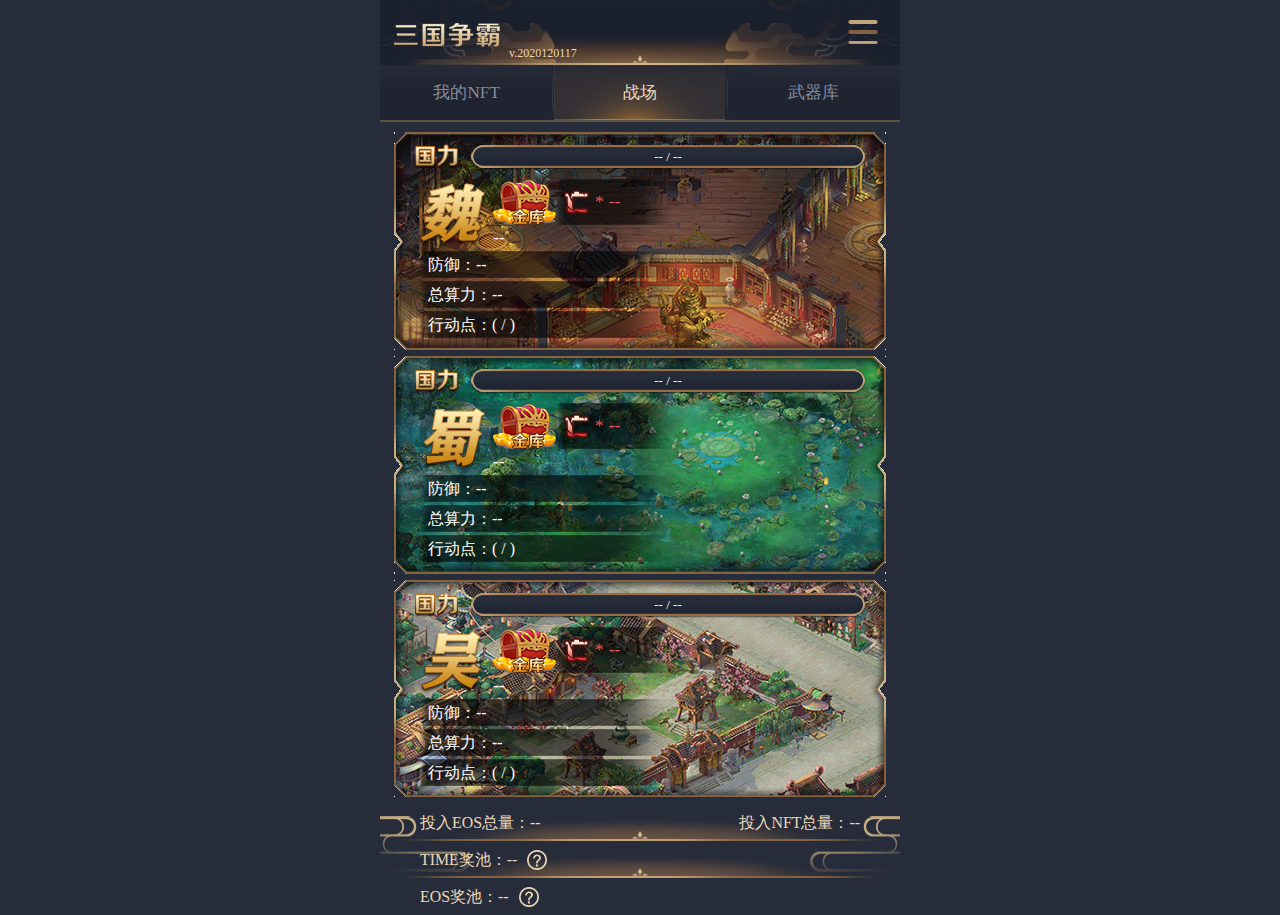
<file: index.html>
<html lang="en">
  <head>
    <meta charset="utf-8">
    <meta http-equiv="X-UA-Compatible" content="IE=edge">
    <meta name="format-detection" content="telephone=no">
    <!-- <meta name="viewport" content="width=device-width,width=750px,minimum-scale=0.36, user-scalable=no"> -->
    <!-- <meta name="viewport" content="width=device-width,initial-scale=1,maximum-scale=1,minimum-scale=1,viewport-fit=cover"> -->
    <meta name="viewport" content="width=device-width,width=520px,minimum-scale=0.36, user-scalable=no">


    <link rel="icon" href="imgs/favicon.png">
    <title>三国争霸</title>
    <link rel="stylesheet" type="text/css" href="css/common.css?v=2020120117">
    <link rel="stylesheet" type="text/css" href="css/index.css?v=2020120117">
  </head>
  <body style="font-size: 12px;">
    <div class="app">

      <header>
        <div class="sanGuoTimeBox">
          <span style="height: 65px;float:left;">
            <div class="sanGuoTime" style=""></div>
            <div style="height:20px;line-height:20px;text-align: left;">v.2020120117</div>
          </span>
          
          <span class="myName" style="font-weight: bold;"></span>
        </div>
        <ul class="navList flex">
          <li onclick="selectPanelShow(0,this)">我的NFT</li>
          <li onclick="selectPanelShow(1,this)" class="active">战场</li>
          <li onclick="selectPanelShow(2,this)">武器库</li>
        </ul>
        <img class="menu_icon" src="imgs/menu_icon.png" onclick="getMenuPanel()">
      </header>
      <!-- myNFT -->

      <div class="myNFT" style="display: none;">
        <ul class="nftList flex">
          <li onclick="selectNftListShow(0,this)" class="active">铲子</li>
          <li onclick="selectNftListShow(1,this)">弓</li>
          <li onclick="selectNftListShow(2,this)">箭</li>
          <li onclick="selectNftListShow(3,this)">镰刀</li>
          <li onclick="selectNftListShow(4,this)">剑</li>
          <li onclick="selectNftListShow(5,this)">斧头</li>
          <li onclick="selectNftListShow(6,this)">枪</li>
          <li onclick="selectNftListShow(7,this)">锤子</li>
          <!-- <div style="flex:1;"></div> -->
        </ul>
        <div class="myNftListBox">
          <ul class="clear">
            <!-- <li class="active">
              <img src="imgs/nftShow.jpg">
              <div class="text">品质:8888</div>
            </li> -->
          </ul>
          <div class="KittiesGalleryPagination">
            <div class="Pagination"></div>
            <div class="all" onclick="selectMyNftAll()">全选</div>
          </div>
          <div class="mortgageBox flex">
            <div class="actionBtn" onclick="stacknftBoxShow()" style="margin-left: 42px;">武器进库</div>
            <img src="imgs/q.png" onclick="descriptionMsgBoxShow('stackNft')" style="margin-left:10px;">
          </div>
        </div>
      </div>
      <!-- sanguo -->
      <div class="sanguo">
        <ul class="sanguoBox">
          <li class="sanguoBG1">
            <div class="guoLiBox">
              <img src="imgs/guoLiBG.png">
              <div class="progressBox">
                <div class="progress"></div>
                <span class="text">
                  <span id="sanguoHp_01">--</span> / <span id="sanguoTotalHp_01">--</span>
                </span>
              </div>
            </div>
            <div class="guoMsgBox">
              <div class="flex" style="margin-top: -8px;">
                
                <div class="guoJiaBox">
                  <img src="imgs/guoJia_01.png">
                  <div class="rank"></div>
                </div>
                <div style="flex:1">
                  <div class="flex">
                    <img src="imgs/treasury.png" onclick="descriptionMsgBoxShow('treasury')">
                    <div class="brokenCount flex">
                      <img src="imgs/die.png" style="margin:0 5px;">*
                      <span id="sanguoBrokencount_01" style="padding-left:5px;">--</span>
                      <span style="flex:1;"></span>
                    </div>
                  </div>
                  
                  <div id="sanguoBurse_01" class="prizePool">--</div>
                </div>
              </div>
              <div class="guoMsg flex">
                防御：
                <span id="sanguoDef_01">--</span>
                
                <span style="flex:1;"></span>
              </div>
              <div class="guoMsg">
                总算力：<span id="sanguoTotalpower_01">--</span>
              </div>
              <div class="guoMsg">
                行动点：<span class="">( <span id="sanguoSupplyACT_01"></span> / <span id="sanguoTotalACT_01"></span> )</span>
              </div>
            </div>
            <div class="joinBtn" onclick="userAction(1)">行动</div>
            <div class="myKingMsgShowPanelBox">
              <div>待领取行动点</div>
              <div id="myKingFreeAct_01">--</div>
              <div class="flex" style="margin-top: 10px;">
                <div class="btn" onclick="mining(1)">领取</div>
                <img src="imgs/q.png" style="width:22px;margin-left:10px;" onclick="descriptionMsgBoxShow('point')">
              </div>
            </div>
            <!-- <div class="btnBox">
              <span class="btn" onclick="selectYourAction(1,'fire')">攻击</span>
              <span class="btn" onclick="selectYourAction(1,'defence')">加防</span>
              <span class="btn" onclick="selectYourAction(1,'heal')">回血</span>
            </div> -->
            <div class="noNftOnKingBox">
              <div class="myKingMsgPanelBox flex" onclick="goToStackNftOnKing()">

                <img src="imgs/noNftOnKing.png">
                <!-- <div class="content">
                  我的总面值：<span class="myParvalue">--</span><br>
                  已投入行动点：<span class="myFreeact">--</span><br>
                  待领取行动点：<span class="myMiningAct">--</span><br>
                </div>
                <div class="flex">
                  <div class="btn" style="margin-top: 10px;" onclick="mining(1)">领取</div>
                </div> -->
                
              </div>
            </div>
              
          </li>
          <li class="sanguoBG2">
            <div class="guoLiBox">
              <img src="imgs/guoLiBG.png">
              <div class="progressBox">
                <div class="progress"></div>
                <span class="text">
                  <span id="sanguoHp_02">--</span> / <span id="sanguoTotalHp_02">--</span>
                </span>
              </div>
            </div>
            <div class="guoMsgBox">
              <div class="flex" style="margin-top: -8px;">
                <div class="guoJiaBox">
                  <img src="imgs/guoJia_02.png">
                  <div class="rank"></div>
                </div>
                <div style="flex:1">
                  <div class="flex">
                    <img src="imgs/treasury.png" onclick="descriptionMsgBoxShow('treasury')">
                    <div class="brokenCount flex">
                      <img src="imgs/die.png" style="margin:0 5px;">*
                      <span id="sanguoBrokencount_02" style="padding-left:5px;">--</span>
                      <span style="flex:1;"></span>
                    </div>
                  </div>
                  <div id="sanguoBurse_02" class="prizePool">--</div>
                </div>
              </div>
              <div class="guoMsg flex">
                防御：
                <span id="sanguoDef_02">--</span>
                
                <span style="flex:1;"></span>
              </div>
              <div class="guoMsg">
                总算力：<span id="sanguoTotalpower_02">--</span>
              </div>
              <div class="guoMsg">
                行动点：<span class="">( <span id="sanguoSupplyACT_02"></span> / <span id="sanguoTotalACT_02"></span> )</span>
              </div>
            </div>
            <div class="joinBtn" onclick="userAction(2)">行动</div>
            <div class="myKingMsgShowPanelBox">
              <div>待领取行动点</div>
              <div id="myKingFreeAct_02">--</div>
              <div class="flex" style="margin-top: 10px;">
                <div class="btn" onclick="mining(2)">领取</div>
                <img src="imgs/q.png" style="width:22px;margin-left:10px;" onclick="descriptionMsgBoxShow('point')">
              </div>
            </div>
            <div class="noNftOnKingBox">
              <div class="myKingMsgPanelBox flex" onclick="goToStackNftOnKing()">
                <img src="imgs/noNftOnKing.png">
              </div>
            </div>
            <!-- <div class="btnBox">
              <span class="btn" onclick="selectYourAction(2,'fire')">攻击</span>
              <span class="btn" onclick="selectYourAction(2,'defence')">加防</span>
              <span class="btn" onclick="selectYourAction(2,'heal')">回血</span>
            </div> -->
            <!-- <div class="myKingMsgPanelBox">
              <div class="content">
                我的总面值：<span class="myParvalue">--</span><br>
                已投入行动点：<span class="myFreeact">--</span><br>
                待领取行动点：<span class="myMiningAct">--</span><br>
              </div>
              <div class="flex">
                <div class="btn" onclick="mining(2)">领取</div>
              </div>
              
            </div> -->
          </li>
          <li class="sanguoBG3">
            
            <div class="guoLiBox">
              <img src="imgs/guoLiBG.png">
              <div class="progressBox">
                <div class="progress"></div>
                <span class="text">
                  <span id="sanguoHp_03">--</span> / <span id="sanguoTotalHp_03">--</span>
                </span>
              </div>
            </div>
            <div class="guoMsgBox">
              <div class="flex" style="margin-top: -8px;">
                <div class="guoJiaBox">
                  <img src="imgs/guoJia_03.png">
                  <div class="rank"></div>
                </div>
                <div style="flex:1">
                  <div class="flex">
                    <img src="imgs/treasury.png" onclick="descriptionMsgBoxShow('treasury')">
                    <div class="brokenCount flex">
                      <img src="imgs/die.png" style="margin:0 5px;">*
                      <span id="sanguoBrokencount_03" style="padding-left:5px;">--</span>
                      <span style="flex:1;"></span>
                    </div>
                  </div>
                  <div id="sanguoBurse_03" class="prizePool">--</div>
                </div>
              </div>
              <div class="guoMsg flex">
                防御：
                <span id="sanguoDef_03">--</span>
                
                <span style="flex:1;"></span>
              </div>
              <div class="guoMsg">
                总算力：<span id="sanguoTotalpower_03">--</span>
              </div>
              <div class="guoMsg">
                行动点：<span class="">( <span id="sanguoSupplyACT_03"></span> / <span id="sanguoTotalACT_03"></span> )</span>
              </div>
            </div>
            <div class="joinBtn" onclick="userAction(3)">行动</div>
            <div class="myKingMsgShowPanelBox">
              <div>待领取行动点</div>
              <div id="myKingFreeAct_03">--</div>
              <div class="flex" style="margin-top: 10px;">
                <div class="btn" onclick="mining(3)">领取</div>
                <img src="imgs/q.png" style="width:22px;margin-left:10px;" onclick="descriptionMsgBoxShow('point')">
              </div>
            </div>
            <div class="noNftOnKingBox">
              <div class="myKingMsgPanelBox flex" onclick="goToStackNftOnKing()">
                <img src="imgs/noNftOnKing.png">
              </div>
            </div>
            <!-- <div class="btnBox">
              <span class="btn" onclick="selectYourAction(3,'fire')">攻击</span>
              <span class="btn" onclick="selectYourAction(3,'defence')">加防</span>
              <span class="btn" onclick="selectYourAction(3,'heal')">回血</span>
            </div> -->
            <!-- <div class="myKingMsgPanelBox">
              <div class="content">
                我的总面值：<span class="myParvalue">--</span><br>
                已投入行动点：<span class="myFreeact">--</span><br>
                待领取行动点：<span class="myMiningAct">--</span><br>
              </div>
              <div class="flex">
                <div class="btn" style="margin-top: 10px;" onclick="mining(3)">领取</div>
              </div>
              
            </div> -->
          </li>
        </ul>
        <div class="sanguoDataBox">
          <ul>
            <li class="flex">
              <span class="item">投入EOS总量：<span id="commonQuantity">--</span></span>
              <span class="item">投入NFT总量：<span id="commonNftcount">--</span></span>
            </li>
            <li class="flex">
              <span class="item flex">
                TIME奖池：
                <span id="commonTimebonus">--</span>
                <img src="imgs/q.png" style="width:20px;margin-left:10px;" onclick="descriptionMsgBoxShow('timebonus')">
                <span style="flex:1;"></span>
              </span>
              <!-- <span class="item">已回购TIME总量：--</span> -->
            </li>
          </ul>
        </div>
        <div class="commonPrizePool flex">
          EOS奖池：
          <span id="sanguoCommonPrizePool">--</span>
          <img src="imgs/q.png" style="width:20px;margin-left:10px;" onclick="descriptionMsgBoxShow('eosbonus')">
          <span style="flex:1;"></span>
        </div>
      </div>
      <!-- 武器库 -->

      <div class="guoKu" style="display: none;">
        <div class="guoKuNftListBox">
          <!-- <ul class="clear"> -->
          <ul>
           
            <!-- <li>
              <img src="imgs/nftShow.jpg">
              <div class="text">品质:8888</div>
            </li> -->
          </ul>
          <div class="KittiesGalleryPagination">
            <div class="Pagination"></div>
            <div class="all" onclick="selectMyStackNftAll()">全选</div>
          </div>
          <div class="mortgageBox flex">

            <div class="actionBtn" onclick="unStacknftBoxShow()">武器出库</div>
          </div>
        </div>
      </div>
      <!-- <div style="height: 188px;"></div>
      <div class="footer flex">
        掠宝（https://www.xloot.io）游戏资产交易平台版权所有©2019-2020<br>
        v.2020110900
      </div> -->
      
    </div>



<div class="alert" id="stacknftBox" style="display:none;">
  <!-- <div class="alert" id="stacknftBox"> -->
  <div class="flex" style="height:100%;">
    <div class="content">
      <div class="header flex">
        <span>进库信息</span>
        <span style="flex:1;">
        </span>
        <span onclick="$('#stacknftBox').hide()">
          <img src="imgs/close.png" alt="" class="closeSvg">
        </span>
      </div>
      <div class="stackCountryBox">
        
        <ul class="countryList flex">
          <li onclick="selectStackCountry(1,this)">魏国</li>
          <li onclick="selectStackCountry(2,this)">蜀国</li>
          <li onclick="selectStackCountry(3,this)">吴国</li>
        </ul>
        <div class="stackMsgBox flex">
          <!-- 你确定花费2.1eos，上交21个武器进库到A国家吗？ -->
        </div>
        <div class="stackActionBox flex">
          <div class="actionBtn" onclick="stacknft()">确定上交</div>
        </div>
        
      </div>
    </div>
  </div>
</div>

<div class="alert" id="unStacknftBox" style="display:none;">
  <!-- <div class="alert" id="stacknftBox"> -->
  <div class="flex" style="height:100%;">
    <div class="content">
      <div class="header flex">
        <span>出库信息</span>
        <span style="flex:1;">
        </span>
        <span onclick="$('#unStacknftBox').hide()">
          <img src="imgs/close.png" alt="" class="closeSvg">
        </span>
      </div>
      <div class="stackCountryBox">
        
        <!-- <ul class="countryList flex">
          <li onclick="selectStackCountry(1,this)" class="active">A国家</li>
          <li onclick="selectStackCountry(2,this)">B国家</li>
          <li onclick="selectStackCountry(3,this)">C国家</li>
        </ul> -->
        <div class="stackMsgBox flex">
          <!-- 你确定花费2.1eos，上交21个武器进库到A国家吗？ -->
        </div>
        <div class="stackActionBox flex">
          <div class="actionBtn" onclick="unStacknft()">确定出库</div>
        </div>
        
      </div>
    </div>
  </div>
</div>

<div class="alert" id="userActionBox" style="display:none;">
  <div class="flex" style="height:100%;">
    <div class="content">
      <div class="header flex">
        <span>行动</span>
        <span style="flex:1;">
        </span>
        <span onclick="$('#userActionBox').hide()">
          <img src="imgs/close.png" alt="" class="closeSvg">
        </span>
      </div>
      <div class="stackCountryBox">
        
        <div class="stackMsgBox flex" style="height: 395px;">
          <div style="width: 100%;line-height: 35px;">
            
            我的总面值：<span class="myParvalue">--</span><br>
            已投入行动点：<span class="myFreeact">--</span><br>
            待领取行动点：<span class="myMiningAct">--</span><br>

          </div>
          <!-- 你确定花费2.1eos，上交21个武器进库到A国家吗？ -->
        </div>



        <div class="sanguoBox flex" style="justify-content: space-between;">
          <!-- <div class="btn" onclick="selectYourAction(1,'fire')">攻击</div>
          <div class="btn" onclick="selectYourAction(1,'defence')">防御</div>
          <div class="btn" onclick="selectYourAction(1,'heal')">加防</div>
          <div class="btn" style="margin-top: 10px;" onclick="mining(1)">领取行动点</div> -->
          <!-- <div class="actionBtn" onclick="selectYourAction(1,'fire')">攻击</div>
          <div class="actionBtn" onclick="selectYourAction(1,'defence')">防御</div>
          <div class="actionBtn" onclick="selectYourAction(1,'heal')">加防</div>
          <div class="actionBtn" onclick="mining(1)">领取行动点</div> -->
        </div>
        
      </div>
    </div>
  </div>
</div>

<div class="alert" id="kingMsgSHow" style="display:none;">
  <!-- <div class="alert" id="kingMsgSHow"> -->
  <div class="flex" style="height:100%;">
    <div class="content">
      <div class="header flex">
        <span id="kingActionTitle">--</span>
        <span style="flex:1;">
        </span>
        <span onclick="$('#kingMsgSHow').hide()">
          <img src="imgs/close.png" alt="" class="closeSvg">
        </span>
      </div>
      <div class="stackCountryBox">
        
        <ul class="countryList flex">
          <!-- <li onclick="selectCountryAction(1,this)" class="active">A国家</li>
          <li onclick="selectCountryAction(2,this)">B国家</li>
          <li onclick="selectCountryAction(3,this)">C国家</li> -->
        </ul>
        <div class="kingMsgBox flex">
          <!-- <div style="width: 100%;">
            <div>A国家的血量：8888</div>
            <div>A国家的防御：8888</div>
            <div>你的行动点：8888</div>
            <div>你的攻击力：8888</div>
            <div>你确定花费10行动点，攻击A国家吗？</div>
          </div> -->
          
          <!-- 你确定花费2.1eos，上交21个武器进库到A国家吗？ -->
        </div>
        <div class="stackActionBox flex">
          <div class="actionBtn" onclick="userActionOK()">确定</div>
        </div>
        
      </div>
    </div>
  </div>
</div>

<div class="alert" id="descriptionMsgBox" style="display: none;">
  <div class="flex" style="height:100%;">
    <div class="content">
      <div class="header flex">
        <span class="desTitle">说明</span>
        <span style="flex:1;"></span>
        <span onclick="$('#descriptionMsgBox').hide()">
          <img src="imgs/close.png" alt="" class="closeSvg">
        </span>
      </div>
      <div class="stackCountryBox">
        <div style="height: 370px;line-height:30px;overflow-y: auto;">
        </div>
      </div>
      <div class="flex">
        <div class="actionBtn" onclick="$('#descriptionMsgBox').hide()">确定</div>
      </div>
    </div>
  </div>
</div>

    <script type="text/javascript" src="js/jquery-2.1.0.min.js"></script>
    <script type="text/javascript" src="js/countUp.js"></script>
    <script type="text/javascript" src="js/eos16.0.0.min.js"></script>
    <script type="text/javascript" src="js/scatterjs-core.min.js"></script>
    <script type="text/javascript" src="js/scatterjs-plugin-eosjs.min.js"></script>
    <script type="text/javascript" src="js/common.js?v=2020120117"></script>
    <script type="text/javascript" src="js/index.js?v=2020120117"></script>
  </body>

</html>
</file>
<file: css/common.css>
body,header,div,ul,li{
  margin: 0;
  padding: 0;
}
a{
  text-decoration: none;
  color:#aa9585;
}
ul{
  list-style: none;
}

table{
  border-spacing: 0;
  border-collapse: collapse;
  border: 1px solid #82796c;
  width: 100%;
  margin: 0 auto;
  color: #ecd9bb;
  
}
table td{
  padding:5px;
  text-align: center;
}

.flex{
  display: flex;
  justify-content: center;
  align-items: center;
}
.clear{
  height: auto;
  overflow: hidden;
}

body{
  background: #272c3a;
}

.app{
  margin:0 auto;
  width: 520px;
  height:100%;
  position: relative;
  box-sizing: border-box;
  background: #272c3a;
  background-image: url(../imgs/appBG.png);
  background-repeat: no-repeat;
  /*background: url(../imgs/appBG.png) no-repeat;*/
  background-position: bottom;
  /*background:linear-gradient(#272c3a, #252a38, #202534,#1c222f)*/
  /*overflow-y: scroll;*/
}

header{
  width:100%;
  height:122px;
  /*padding-top: 65px;*/
  margin-bottom: 10px;
  background: url(../imgs/headerBG.jpg) no-repeat;
  border-bottom: 2px solid #5d5243;
  box-sizing: border-box;
  position: relative;
}
.sanGuoTimeBox{
  height: 65px;
  line-height: 65px;
  font-size: 12px;
  padding-right: 62px;
  padding-left: 129px;
  box-sizing: border-box;
  color: #e9d9b2;
  text-align: right;
}
.sanGuoTime{
  line-height:32px;
  height:30px;
  padding-top: 13px;
  /*float: left;*/
}
header .menu_icon{
  width:39px;
  height: 36px;
  top:13px;
  right:18px;
  position: absolute;
}

.navList{
  line-height: 55px;
  color: #838ba0;
  font-size: 17.2px;
  text-align: center;
}
.navList li{
  flex:1;
  cursor: pointer;
}
.navList li:hover,
.navList li.active{
  color: #ecd9bb;
  background: url(../imgs/navActiveBg.jpg) no-repeat;
  background-position: center center;
}





::-webkit-input-placeholder{/*Webkit browsers*/
    color:#bfad93;
}
:-moz-placeholder{/*Mozilla Firefox 4 to 8*/
   color:#bfad93;
}
::moz-placeholder{/*Mozilla Firefox 19+*/
   color:#bfad93;
}
:-ms-input-placeholder{/*Internet Explorer 10+*/
    color:#bfad93;
}

.msgCon {
    position: fixed;
    top: 40%;
    z-index: 9999;
    width: 100%;
    font-size: 20px;
}
.msgCon .msg {
    border-radius: 30px;
    color: #fff;
    margin: 0 auto;
    padding: 12px;
    text-align: center;
    background: none repeat scroll 0 0 #000;
    width: 50%;
    max-width: 520px;
    opacity: 0.9;
}
.msgCon2 {
    position: fixed;
    top: 30%;
    z-index: 998;
    width: 300px;
    font-size: 20px;
    left: 50%;
    margin-left:-150px;
}
.msgCon2 .msg{
    border-radius: 30px;
    color: #fff;
    margin: 0 auto;
    padding: 12px;
    text-align: center;
    background: none repeat scroll 0 0 #000;
    width: 100%;
    max-width: 520px;
    box-sizing: border-box;
    opacity: 0.9;

}

.alert{
  position: fixed;
  left: 0;
  top: 0;
  width: 100%;
  height: 100%;
  background: rgba(0,0,0,.5);
  z-index: 999;
}
.alert .content{
  width: 450px;
  height: 550px;
  border-radius: 10px;
  background: url(../imgs/alertBG.png) no-repeat;
  background-size: 100% 100%;
}
.alert .content .header{
  padding:26px 26px 0 26px;
  margin-bottom: 28px;
  font-size: 21.66px;
  color: #ecd9bb;
}
.alert .content .header img{
  width: 25px;
  cursor: pointer;
}
.alert .content .scroll{
  overflow: auto;
  height: 470px;
  margin-top: 6px;
  padding:0 26px;
}
.alert .content .scroll .item {
  color: #000;
  height: 78px;
  border-bottom: 1px solid #f3f3f3;
  cursor: pointer;
}
.alert .content .scroll .item .coinImg{
  width: 41px;
  margin-right:15px;
}
.alert .content .scroll .item .coin{
  font-size: 20px;
}
.alert .content .scroll .item .contractTip{
  font-size: 16px;
  color: #a6a6a6;
  font-weight: 300;
}

#menuBox .rightBox{
  margin:90px auto 0;width: 520px;background: #fff;position: relative;
}
#menuBox .rightBox .navList{
  position: absolute;
  top:10px;
  right: 10px;
  background: #202431;
  padding:10px;
  border-radius: 10px;
  border: 1px solid #c6a97f;
}

#menuBox .rightBox .navList .item{
  min-width: 100px;
  font-size: 22px;
  line-height: 50px;
  text-align: center;
  color: #ecd9bb;
  border-bottom: 1px solid #ecd9bb;
  display: block;
  cursor: pointer;
}
#menuBox .rightBox .navList .item:last-child{
  border-bottom:none;
}

/* 节点设置 */
.nodeSet{
  padding:0 20px;
  font-size: 18px;
  color: #ecd9bb;
}
.nodeSet .nodeList {
    text-align: left;
    margin-top: 13px;
    cursor: pointer;
}
.nodeSet .nodeList .icon {
    position: relative;
    padding-left: 28px;
}
.nodeSet .nodeList .icon:before {
    content: "";
    position: absolute;
    left: 0;
    top: 50%;
    width: 20px;
    height: 20px;
    border: 1px solid #ecd9bb;
    -webkit-transform: translateY(-50%);
    transform: translateY(-50%);
    box-sizing: border-box;
    border-radius: 50%;
}
.nodeSet .nodeList .icon.act:before {
    background: #ffda9e;
    border: 1px solid transparent;
}
.nodeSet .nodeList .icon.act:after {
    content: "";
    position: absolute;
    left: 10px;
    top: 50%;
    width: 10px;
    height: 10px;
    background: #202431;
    -webkit-transform: translate(-50%,-50%);
    transform: translate(-50%,-50%);
    box-sizing: border-box;
    border-radius: 50%;
}
.nodeSet .btn {
    margin-top: 20px;
    background: #d55951;
    border-radius: 8px;
    color: #fff;
    height: 45px;
    min-width: 288px;
    padding: 0 20px;
    text-align: center;
    line-height: 45px;
}


.KittiesGalleryPagination {
    /*padding: 18px;*/
    margin: 0 auto;
    position: relative;
}
.KittiesGalleryPagination .all{
  height: 24px;
  line-height: 24px;
  position: absolute;
  top: 50%;
  left: 0;
  padding-left:35px;
  color:#e9d9b2;
  margin-top: -12px;
  font-size: 16px;
  background: url(../imgs/nftQualityCheck.png) no-repeat;
  cursor: pointer;
}
.KittiesGalleryPagination .all.active{
  background: url(../imgs/nftQualityCheckOn.png) no-repeat;
}
.Pagination {
  width: 100%;
    display: -webkit-box;
    display: -ms-flexbox;
    display: flex;
    -webkit-box-orient: vertical;
    -webkit-box-direction: normal;
    -ms-flex-direction: column;
    flex-direction: column;
    -webkit-box-pack: justify;
    -ms-flex-pack: justify;
    justify-content: space-between;
    -webkit-box-align: center;
    -ms-flex-align: center;
    align-items: center;
}

.Pagination-page {
    padding: 10px 15px;
    font-size: 15px;
    transition: background-color .25s;
    margin-right: 5px;
    margin-bottom: 5px;
}
.Pagination-page.active, .Pagination-page:hover {
    background-color: #d55951;
    color: #fff;
}
.Pagination-button, .Pagination-page,.Pagination-pages {
  display: inline-block;
    border-radius: 5px;
    font-weight: 500;
    cursor: pointer;
    outline: none;
  color:#e9d9b2
}
.Pagination-button{
  padding:18px;
}

.Pagination-button.disabled {
    color: #666;
    pointer-events: none;
}
.ver{
  position: absolute;
  bottom: 8px;
  right: 15px;
  font-size: 13px;
  color: #ecd9bb;
}
</file>
<file: css/index.css>
/* NFT List */
.myNFT{
  padding-bottom: 19px;
}
.myNFT .nftList{
  padding: 19px 14px 10px;
}
.myNFT .nftList li{
  /*width: 112px;*/
  flex:1;
  /*width: 80px;*/
  height: 42px;
  line-height: 42px;
  font-size: 17.32px;
  color: #838ba0;
  margin-right: 8px;
  text-align: center;
  cursor: pointer;
  background: url(../imgs/nftBtn_01.png) no-repeat;
  background-size: 100% 100%;
}

.myNFT .nftList li.active{
  color: #ebdcb5;
  background: url(../imgs/nftBtn_02.png) no-repeat;
  background-size: 100% 100%;
}
.guoKuNftListBox,
.myNftListBox{
  width: 100%;
  height: 624px;
  padding:21px 35px;
  box-sizing: border-box;
  background: url(../imgs/nftListBG.png) no-repeat;
}

.guoKuNftListBox .nftQualityBox,
.myNftListBox .nftQualityBox{
  margin-top: 5px;
  width: 100%;
  height: 29px;
  line-height: 23px;
  font-size: 12px;
  color: #ecd9bb;
  box-sizing: border-box;
  text-align: center;
  background: url(../imgs/nftQualityBG.png) no-repeat;
  background-position: bottom;
}
.guoKuNftListBox .stackTimeTag{
  width: 100%;
  height: 29px;
  line-height: 29px;
  font-size: 15px;
  color: #ecd9bb;
  box-sizing: border-box;
  padding-right:10px;
  text-align: right;
}

.commonPrizePool{
  height: 37px;
  line-height: 37px;
  font-size: 15.88px;
  color: #ecd9bb;
  padding:0 40px;
  box-sizing: border-box;
}

.guoKuNftListBox ul,
.myNftListBox ul{
  min-height: 490px;
  /*margin-bottom: 10px;*/
}
.guoKuNftListBox ul li,
.myNftListBox ul li{
  width: 99px;
  height: 156px;
  padding:3px;
  box-sizing: border-box;
  background: url(../imgs/nftBG.png) no-repeat;
  position: relative;
  margin-right: 17px;
  margin-bottom: 8px;
  display: inline-block;
  float: left;
  cursor: pointer;
}
.guoKuNftListBox ul li:nth-child(4n),
.myNftListBox ul li:nth-child(4n){
  margin-right: 0;
}
.guoKuNftListBox ul li img,
.myNftListBox ul li img{
  width: 100%;
}
.guoKuNftListBox ul li .text,
.myNftListBox ul li .text{
  font-size: 12px;
  color: #783d10;
  position: absolute;
  top:6px;
  left:8px;
  font-weight: bold;
}


.guoKuNftListBox ul li .kingText{
  font-size: 12px;
  color: #783d10;
  position: absolute;
  top: 76px;
  right: 8px;
  font-weight: bold;
}

.guoKuNftListBox ul li:before,
.myNftListBox ul li:before{
  content: '';
  width:24px;
  height:24px;
  /*border: 3px solid #f90;*/
  /*box-sizing: border-box;*/
  position: absolute;
  bottom:0;
  left: 0;
  /*display: none;*/
  background: url(../imgs/nftQualityCheck.png) no-repeat;
  background-position: bottom;
}
/*.guoKuNftListBox ul li .check,
.myNftListBox ul li .check{
  width:100%;
  height: 100%;
  border: 3px solid #f90;
  box-sizing: border-box;
  position: absolute;
  top:0;
  left: 0;
  display: none;
}
*/
/*.guoKuNftListBox ul li:hover:before,
.myNftListBox ul li:hover:before,*/
.guoKuNftListBox ul li.active:before,
.myNftListBox ul li.active:before{
  /*display: block;*/
  background: url(../imgs/nftQualityCheckOn.png) no-repeat;
}

/* sanguo */

.sanguoBox li{
  width: 100%;
  height:218px;
  margin-bottom: 6px;
  position: relative;
}

.sanguoBox .myKingMsgPanelBox{
  width: 168px;
  height:138px;
  position: absolute;
  top:60px;
  right:35px;
  background: url(../imgs/myKingMsgPanelBG.png) no-repeat;
}
.sanguoBox .myKingMsgPanelBox .content{
  height:98px;
  line-height: 17px;
  font-size: 12px;
  color: #dec699;
  padding:10px;
  box-sizing: border-box;

}

.sanguoBox .sanguoBG1{
  background: url(../imgs/countryBG_01.png) no-repeat;
}
.sanguoBox .sanguoBG2{
  background: url(../imgs/countryBG_02.png) no-repeat;
}
.sanguoBox .sanguoBG3{
  background: url(../imgs/countryBG_03.png) no-repeat;
}
.sanguoBox .guoLiBox{
  position: relative;
}
.sanguoBox .guoLiBox .progressBox{
  position: absolute;
  left:93px;
  top:15px;
  width:390px;
  height: 19px;
  line-height: 19px;
  color: #fff;
  font-size: 13px;
  text-align: center;
  border-radius: 9.5px;
  overflow:hidden;
}
.sanguoBox .guoLiBox .progressBox .progress{
  width:0%;
  height: 19px;
  position: absolute;
  left:0;
  top:0;
  background: url(../imgs/progressBG.png) repeat-x;
  border-radius: 9.5px;
  overflow:hidden;
}
.sanguoBox .guoLiBox .progressBox .text{
  position: absolute;
  left:0;
  top:0;
  width:100%;
  height: 19px;
}
.sanguoBox .joinBtn{
  display: none;
  width: 155px;
  height: 45px;
  line-height: 45px;
  position: absolute;
  right:35px;
  top:55px;
  text-align: center;
  font-size: 23px;
  -webkit-text-stroke: 1px #ad7d3f;
  color: #fff;
  font-weight: bolder;
  cursor: pointer;
  background: url(../imgs/actionBG.png) no-repeat;
  background-size: 100% 100%;
}



.sanguoBox .guoMsgBox{
  padding-left: 33px;
}
.sanguoBox .guoMsgBox .prizePool{
  font-size: 17.3px;
  color: #fff;
  height: 23px;
}
.sanguoBox .guoMsg{
  line-height: 27px;
  font-size: 15.88px;
  padding-left: 15px;
  color: #fff;
  background: url(../imgs/guoMsgBG.png) no-repeat;
  margin-bottom: 3px;
}
.sanguoBox .guoMsg .def{
  margin-right: 16px;
  min-width: 65px;
}
.sanguoBox .btnBox{
  padding-left: 33px;
  margin-top: 23px;
}
.sanguoBox .btn{
  width:88px;
  height: 32px;
  line-height: 28px;
  box-sizing: border-box;
  padding-bottom: 4px;
  text-align: center;
  margin-right: 1px;
  font-size: 13px;
  color: #915309;
  cursor: pointer;
  display: inline-block;
  background: url(../imgs/btnBG.png) no-repeat;
}
.sanguoDataBox{
}
.sanguoDataBox li{

  width: 100%;
  height: 37px;
  line-height: 37px;
  font-size: 15.88px;
  color: #ecd9bb;
  padding:0 40px;
  box-sizing: border-box;
  background: url(../imgs/dataBG.png) no-repeat;
}
.sanguoDataBox li .item{
  flex:1;
}
.sanguoDataBox li .item:nth-child(2n){
  text-align: right;
}

.actionBtn{
  min-width: 155px;
  height: 45px;
  line-height: 45px;
  text-align: center;
  font-size: 22px;
  font-weight: bolder;
  color: #fff;
  -webkit-text-stroke: 1px #ad7d3f;
  background: url(../imgs/actionBG.png) no-repeat;
  background-size: 100% 100%;
  cursor: pointer;
}

.stackCountryBox{
  padding:0 26px 26px 26px;
  color: #ecd9bb;
  font-size: 15.88px;
}

.countryList li{
  /*width: 112px;*/
  flex:1;
  /*width: 80px;*/
  height: 42px;
  line-height: 42px;
  font-size: 17.32px;
  color: #838ba0;
  margin-right: 8px;
  text-align: center;
  cursor: pointer;
  background: url(../imgs/nftBtn_01.png) no-repeat;
  background-size: 100% 100%;
}
.countryList li:hover,
.countryList li.active{
  color: #ebdcb5;
  background: url(../imgs/nftBtn_02.png) no-repeat;
  background-size: 100% 100%;
}
.stackMsgBox{
  min-height: 333px;
  font-size: 20px;
}
.kingMsgBox{
  min-height: 333px;
  font-size: 20px;
  line-height: 35px;
}
.kingMsgBox input{
  flex: 1;
  background: none;
  height: 42px;
  line-height: 35px;
  border:1px solid #ecd9bb;
  padding:0 15px;
  font-size: 20px;
  color: #ecd9bb;
  border-radius: 8px;
}
.noNftOnKingBox{
  display: none;
}

.myKingMsgShowPanelBox{

  width: 155px;
  display: none;
  position: absolute;
  bottom:10px;
  right:35px;

  line-height: 17px;
  font-size: 12px;
  color: #dec699;
  padding:10px;
  box-sizing: border-box;
  background: url(../imgs/myKingMsgPanelBG.png) no-repeat;
  background-size: 100% 100%;
  text-align: center;
}
.brokenCount{
  flex:1;
  width: 120px;
  height:46px;
  font-size: 17.33px;
  color: #f35656;
  background: url(../imgs/dieBG.png) no-repeat;
}
.guoJiaBox{
  position: relative;
}
.guoJiaBox .rank{
  position: absolute;
  width: 100%;
  height: 100%;
  top:0;
  left:0;
}
.guoJiaBox .rank.rank_01{
  top: -8px;
  background: url(../imgs/rank_01.png) no-repeat;
}
.guoJiaBox .rank.rank_02{
  top: -8px;
  background: url(../imgs/rank_02.png) no-repeat;
}
.guoMsg .def{

}
</file>
